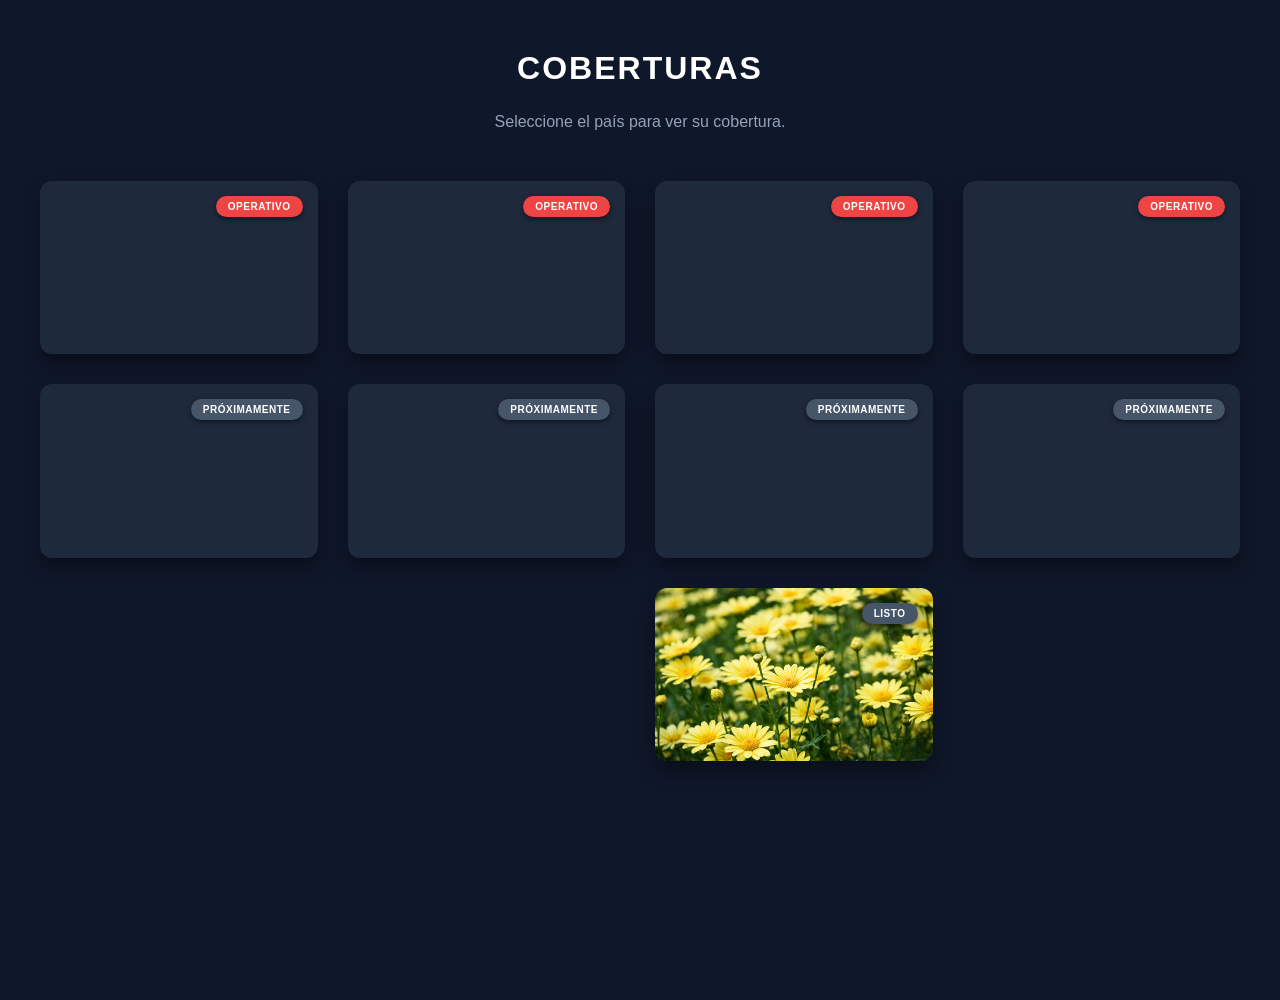
<file: index.html>
<!DOCTYPE html>
<html lang="es">
<head>
    <meta charset="UTF-8">
    <meta name="viewport" content="width=device-width, initial-scale=1.0">
    <title>SISTEMA DE COBERTURAS LATAM</title>
    <link rel="stylesheet" href="EstiloHome.css">
</head>
<body>

    <!-- MOTOR DE PIXELADO SVG (Invisible en la página, pero procesa el efecto) -->
    <svg width="0" height="0" style="position: absolute;">
        <filter id="efectoPixelado" x="0" y="0">
            <feFlood x="2" y="2" height="2" width="2"/>
            <feComposite width="10" height="10"/>
            <feTile result="a"/>
            <feComposite in="SourceGraphic" in2="a" operator="in"/>
            <feMorphology operator="dilate" radius="4"/>
        </filter>
    </svg>

    <h1>COBERTURAS</h1>
    <p class="subtitle">Seleccione el país para ver su cobertura.</p>

    <div class="grid-paises">
        
        <!-- 1. PERÚ (Operativo - Redirige a la carpeta paises) -->
        <div class="card-pais" onclick="location.href='paises/peru.html'">
            <div class="badge-estado activo">OPERATIVO</div>
            <div class="bandera" style="background-image: url('https://flagcdn.com/w640/pe.png');"></div>
            <div class="overlay">
                <h2>PERÚ</h2>
                <span>Ingresar al módulo ➔</span>
            </div>
        </div>

        <!-- 2. MÉXICO -->
        <div class="card-pais" onclick="location.href='paises/mexico.html'">
            <div class="badge-estado activo">OPERATIVO</div>
            <div class="bandera" style="background-image: url('https://flagcdn.com/w640/mx.png');"></div>
            <div class="overlay">
                <h2>MÉXICO</h2>
                <span>Ingresar al módulo ➔</span>
            </div>
        </div>

        <!-- 3. CHILE -->
        <div class="card-pais" onclick="location.href='paises/chile.html'">
            <div class="badge-estado activo">OPERATIVO</div>
            <div class="bandera" style="background-image: url('https://flagcdn.com/w640/cl.png');"></div>
            <div class="overlay">
                <h2>CHILE</h2>
                <span>Ingresar al módulo ➔</span>
            </div>
        </div>

        <!-- 4. COLOMBIA -->
        <div class="card-pais" onclick="location.href='paises/colombia.html'">
            <div class="badge-estado activo">OPERATIVO</div>
            <div class="bandera" style="background-image: url('https://flagcdn.com/w640/co.png');"></div>
            <div class="overlay">
                <h2>COLOMBIA</h2>
                <span>En construcción 🚧</span>
            </div>
        </div>

        <!-- 5. ECUADOR -->
        <div class="card-pais" onclick="alert('Módulo de Ecuador actualmente en construcción.')">
            <div class="badge-estado">PRÓXIMAMENTE</div>
            <div class="bandera" style="background-image: url('https://flagcdn.com/w640/ec.png');"></div>
            <div class="overlay">
                <h2>ECUADOR</h2>
                <span>En construcción 🚧</span>
            </div>
        </div>

        <!-- 6. PARAGUAY -->
        <div class="card-pais" onclick="alert('Módulo de Paraguay actualmente en construcción.')">
            <div class="badge-estado">PRÓXIMAMENTE</div>
            <div class="bandera" style="background-image: url('https://flagcdn.com/w640/py.png');"></div>
            <div class="overlay">
                <h2>PARAGUAY</h2>
                <span>En construcción 🚧</span>
            </div>
        </div>

        <!-- 7. COSTA RICA -->
        <div class="card-pais" onclick="alert('Módulo de Costa Rica actualmente en construcción.')">
            <div class="badge-estado">PRÓXIMAMENTE</div>
            <div class="bandera" style="background-image: url('https://flagcdn.com/w640/cr.png');"></div>
            <div class="overlay">
                <h2>COSTA RICA</h2>
                <span>En construcción 🚧</span>
            </div>
        </div>

        <!-- 8. URUGUAY -->
        <div class="card-pais" onclick="alert('Módulo de Uruguay actualmente en construcción.')">
            <div class="badge-estado">PRÓXIMAMENTE</div>
            <div class="bandera" style="background-image: url('https://flagcdn.com/w640/uy.png');"></div>
            <div class="overlay">
                <h2>URUGUAY</h2>
                <span>En construcción 🚧</span>
            </div>
        </div>
<!-- Elementos invisibles para empujar la tarjeta al centro (Solo usar si la opción anterior no centra) -->
<div style="width: 50%;"></div>
<div style="width: 5%;"></div>

<!-- 9. FLORES AMARILLAS -->
<div class="card-pais" onclick="location.href='paises/GalaxiaFlores.html'">
    <div class="badge-estado">LISTO</div>
    <div class="bandera" style="background-image: url('img/floresAmarillas.png'); background-size: cover; background-position: center; background-repeat: no-repeat;"></div>
    <div class="overlay">
        <h2>FLORES AMARILLAS</h2>
        <span>Ingresen chicas☻</span>
    </div>
</div>



    </div>

</div>



    </div>

</body>
</html>
</file>
<file: EstiloHome.css>
/* =========================================
           ESTILOS DEL PORTAL PRINCIPAL
           ========================================= */
        body { 
            background-color: #0f172a; /* Azul noche corporativo */
            color: white; 
            font-family: 'Segoe UI', Tahoma, Geneva, Verdana, sans-serif; 
            margin: 0; 
            padding: 50px 20px; 
            display: flex; 
            flex-direction: column; 
            align-items: center; 
            min-height: 100vh;
        }
        
        h1 { 
            font-size: 32px; 
            margin: 0 0 10px 0; 
            text-transform: uppercase; 
            letter-spacing: 2px; 
            text-align: center; 
        }
        
        p.subtitle { 
            color: #94a3b8; 
            font-size: 16px; 
            margin-bottom: 50px; 
            text-align: center; 
        }

        .grid-paises { 
            display: grid; 
            grid-template-columns: repeat(auto-fit, minmax(250px, 1fr)); 
            gap: 30px; 
            max-width: 1200px; 
            width: 100%; 
        }

        /* =========================================
           TARJETAS DE PAÍSES
           ========================================= */
        .card-pais { 
            position: relative; 
            border-radius: 12px; 
            overflow: hidden; 
            aspect-ratio: 16/10; 
            cursor: pointer; 
            box-shadow: 0 10px 20px rgba(0,0,0,0.4); 
            background: #1e293b;
            transition: transform 0.3s ease, box-shadow 0.3s ease; 
        }

        .card-pais:hover { 
            transform: translateY(-8px); 
            box-shadow: 0 15px 30px rgba(239, 68, 68, 0.25); /* Resplandor rojo sutil */
        }
        
        .bandera { 
            position: absolute; 
            inset: 0; 
            background-size: cover; 
            background-position: center; 
            transition: all 0.4s ease; 
        }
        
        /* Capa oscura que aparece al pasar el mouse */
        .overlay { 
            position: absolute; 
            inset: 0; 
            background: rgba(15, 23, 42, 0.8); 
            display: flex; 
            flex-direction: column; 
            justify-content: center; 
            align-items: center; 
            opacity: 0; 
            transition: opacity 0.4s ease; 
            z-index: 2; 
        }
        
        /* EL EFECTO PIXELADO Y ZOOM */
        .card-pais:hover .bandera {
            filter: url(#efectoPixelado) brightness(0.6);
            transform: scale(1.1);
        }
        
        .card-pais:hover .overlay { 
            opacity: 1; 
        }
        
        /* Textos dentro de la tarjeta */
        .overlay h2 { 
            margin: 0; 
            font-size: 34px; 
            font-weight: 800; 
            letter-spacing: 2px; 
            color: #ffffff; 
            transform: translateY(20px); 
            transition: transform 0.4s cubic-bezier(0.175, 0.885, 0.32, 1.275); 
        }
        
        .overlay span { 
            margin-top: 10px; 
            font-size: 13px; 
            color: #ef4444; 
            font-weight: 700; 
            text-transform: uppercase; 
            opacity: 0; 
            transition: opacity 0.4s ease 0.1s; 
            letter-spacing: 1px;
        }
        
        .card-pais:hover .overlay h2 { transform: translateY(0); }
        .card-pais:hover .overlay span { opacity: 1; }

        /* Etiquetas de estado (Esquina superior derecha) */
        .badge-estado { 
            position: absolute; 
            top: 15px; 
            right: 15px; 
            background: #475569; 
            color: white; 
            font-size: 10px; 
            padding: 5px 12px; 
            border-radius: 20px; 
            font-weight: 700; 
            z-index: 3; 
            box-shadow: 0 2px 5px rgba(0,0,0,0.5); 
            letter-spacing: 0.5px;
        }
        .badge-estado.activo { 
            background: #ef4444; /* Rojo para resaltar el activo */
        }
</file>
